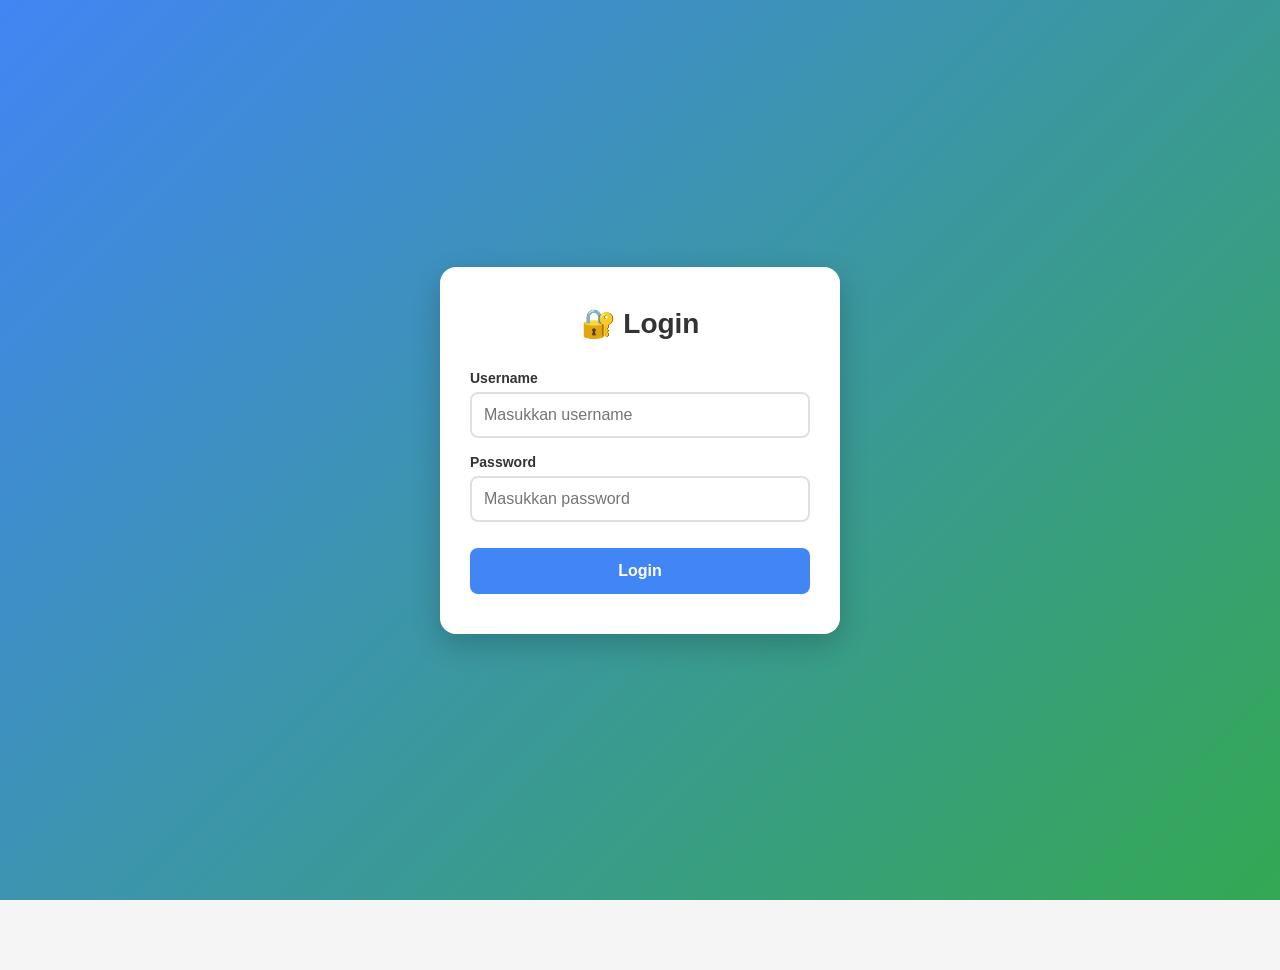
<file: index.html>
<!DOCTYPE html>
<html lang="id">
<head>
  <meta charset="UTF-8">
  <meta name="viewport" content="width=device-width, initial-scale=1.0">
  <meta name="theme-color" content="#4285f4">
  <meta name="apple-mobile-web-app-capable" content="yes">
  <meta name="apple-mobile-web-app-status-bar-style" content="black-translucent">
  <title>Customer Jasa Tirta Luhur💧</title>
  
  <link rel="manifest" href="manifest.json">
  <link rel="stylesheet" href="style.css">
</head>
<body>

  <!-- NOTIFICATION -->
  <div id="notification" class="notification"></div>

  <!-- LOGIN SCREEN -->
  <div id="loginScreen" class="login-container">
    <div class="login-card">
      <h1 class="login-title">🔐 Login</h1>
      <div class="form-group">
        <label>Username</label>
        <input type="text" id="loginUsername" placeholder="Masukkan username">
      </div>
      <div class="form-group">
        <label>Password</label>
        <input type="password" id="loginPassword" placeholder="Masukkan password">
      </div>
      <button class="btn btn-primary" onclick="login()">Login</button>
      <button id="installBtn" onclick="installPWA()">📱 Install Aplikasi</button>
    </div>
  </div>

  <!-- MAIN APP -->
  <div id="mainApp" class="hidden">
    <!-- HEADER -->
    <div class="header">
      <h1>📋 Customer Data</h1>
      <div class="user-info">
        <span id="userDisplay"></span>
        <button onclick="logout()" style="float:right; background:rgba(255,255,255,0.2); border:none; padding:6px 12px; border-radius:6px; color:white; cursor:pointer;">Logout</button>
      </div>
    </div>

    <!-- FORM INPUT -->
    <div id="formScreen" class="container">
      <div class="card">
        <h2 style="margin-bottom:20px; color:#333;">➕ Input Data Baru</h2>
        
        <div class="form-group">
          <label>
            ID Pelanggan *
            <span id="lookupIndicator" class="lookup-indicator"></span>
          </label>
          <!-- Wrapper diperlukan untuk posisi dropdown suggestions -->
          <div class="id-input-wrapper">
            <input type="text" id="idPelanggan" placeholder="Ketik 3 angka terakhir ID atau nama pelanggan..." required autocomplete="off">
            <!-- Dropdown suggestions diinject JS di sini -->
          </div>
          <div class="lookup-hint">💡 Ketik tepat 3 angka terakhir ID (contoh: "023") atau nama pelanggan</div>
        </div>

        <div class="form-group">
          <label>Tanggal *</label>
          <input type="date" id="tanggal" required>
        </div>

        <div class="form-group">
          <label>Nama *</label>
          <input type="text" id="nama" placeholder="Nama lengkap pelanggan" required>
        </div>

        <div class="form-group">
          <label>Alamat *</label>
          <textarea id="alamat" placeholder="Alamat lengkap" required></textarea>
        </div>

        <!-- ✅ UBAH: Status → Kondisi Water Meter -->
        <div class="form-group">
          <label>Kondisi Water Meter *</label>
          <select id="kondisi" required>
            <option value="">Pilih Kondisi</option>
            <option value="Normal">✅ Normal</option>
            <option value="Error">❌ Error</option>
          </select>
        </div>

        <!-- ✅ BARU: Jenis Pengguna -->
        <div class="form-group">
          <label>Jenis Pengguna *</label>
          <select id="jenisPengguna" required>
            <option value="">Pilih Jenis Pengguna</option>
            <option value="Penduduk">🏠 Penduduk</option>
            <option value="Niaga">🏪 Niaga</option>
            <option value="Industri">🏭 Industri</option>
          </select>
        </div>

        <!-- ✅ UBAH: Foto sekarang WAJIB -->
        <div class="form-group">
          <label>Foto Water Meter * <span id="fotoStatus" class="foto-status foto-belum">Belum diambil</span></label>
          <div class="camera-container" id="cameraContainer">
            <video id="video" autoplay playsinline></video>
            <canvas id="canvas"></canvas>
            <div id="cameraPlaceholder" class="camera-placeholder">
              <div>📷</div>
              <div>Tekan "Buka Kamera" untuk mengambil foto</div>
            </div>
          </div>
          <div class="camera-controls">
            <button class="btn btn-primary btn-small" onclick="startCamera()">📷 Buka Kamera</button>
            <button class="btn btn-success btn-small" onclick="capturePhoto()" id="captureBtn" disabled>✓ Ambil Foto</button>
            <button class="btn btn-danger btn-small" onclick="resetCamera()">✕ Reset</button>
          </div>
          <img id="preview" class="preview-img hidden">
        </div>

        <!-- SPAM / Wilayah -->
        <div class="form-group">
          <label>
            SPAM / Wilayah
            <span id="spamAutoIndicator" style="font-size:11px; color:#4caf50; margin-left:6px;"></span>
          </label>
          <input type="text" id="spamWilayah" placeholder="Terisi otomatis dari ID Pelanggan" readonly
            style="background:#f0f4ff; color:#333; cursor:default;">
          <div class="lookup-hint">💡 Terisi otomatis saat ID Pelanggan dipilih dari daftar</div>
        </div>

        <!-- ✅ BARU: Nomor Water Meter -->
        <div class="form-group">
          <label>Pembacaan Water Meter Lama</label>
          <input type="text" id="nomorMeterLama" placeholder="Contoh: WM-2019-00123">
        </div>

        <div class="form-group">
          <label>Pembacaan Water Meter Baru *</label>
          <input type="text" id="nomorMeterBaru" placeholder="Contoh: WM-2026-00456" required>
        </div>

        <div class="form-group">
          <label>Catatan (Opsional)</label>
          <textarea id="catatan" placeholder="Catatan tambahan..."></textarea>
        </div>

        <button class="btn btn-success" onclick="saveData()" id="saveBtn">
          💾 Simpan Data
        </button>
      </div>
    </div>

    <!-- HISTORY SCREEN -->
    <div id="historyScreen" class="container hidden">
      <div class="card">
        <h2 style="margin-bottom:16px; color:#333;">📜 Riwayat Data</h2>

        <!-- ✅ BARU: Filter kondisi dan jenis pengguna -->
        <div class="filter-row">
          <select id="filterKondisi" onchange="loadHistory()">
            <option value="">Semua Kondisi</option>
            <option value="Normal">✅ Normal</option>
            <option value="Error">❌ Error</option>
          </select>
          <select id="filterJenis" onchange="loadHistory()">
            <option value="">Semua Jenis</option>
            <option value="Penduduk">🏠 Penduduk</option>
            <option value="Niaga">🏪 Niaga</option>
            <option value="Industri">🏭 Industri</option>
          </select>
        </div>

        <button class="btn btn-primary" onclick="loadHistory()" style="margin-bottom:16px;">
          🔄 Refresh
        </button>
        <div id="historyList"></div>
      </div>
    </div>

    <!-- BOTTOM NAVIGATION -->
    <div class="bottom-nav">
      <button class="nav-item active" onclick="switchScreen('form')">
        <div class="nav-icon">➕</div>
        <div class="nav-label">Input</div>
      </button>
      <button class="nav-item" onclick="switchScreen('history')">
        <div class="nav-icon">📜</div>
        <div class="nav-label">Riwayat</div>
      </button>
    </div>
  </div>

  <script src="app.js"></script>

</body>
</html>
</file>
<file: style.css>
* {
  margin: 0;
  padding: 0;
  box-sizing: border-box;
}

body {
  font-family: -apple-system, BlinkMacSystemFont, 'Segoe UI', Roboto, Oxygen, Ubuntu, Cantarell, sans-serif;
  background: #f5f5f5;
  padding-bottom: 70px;
}

/* ==========================================
   HEADER
   ========================================== */
.header {
  background: linear-gradient(135deg, #4285f4 0%, #34a853 100%);
  color: white;
  padding: 20px;
  box-shadow: 0 2px 10px rgba(0,0,0,0.1);
  position: sticky;
  top: 0;
  z-index: 100;
}

.header h1 {
  font-size: 24px;
  margin-bottom: 5px;
}

.header .user-info {
  font-size: 14px;
  opacity: 0.9;
}

/* ==========================================
   LAYOUT
   ========================================== */
.container {
  max-width: 600px;
  margin: 0 auto;
  padding: 20px;
}

.card {
  background: white;
  border-radius: 12px;
  padding: 20px;
  margin-bottom: 20px;
  box-shadow: 0 2px 8px rgba(0,0,0,0.1);
}

/* ==========================================
   FORM
   ========================================== */
.form-group {
  margin-bottom: 16px;
}

label {
  display: block;
  margin-bottom: 6px;
  font-weight: 600;
  color: #333;
  font-size: 14px;
}

input, textarea, select {
  width: 100%;
  padding: 12px;
  border: 2px solid #e0e0e0;
  border-radius: 8px;
  font-size: 16px;
  transition: border-color 0.3s;
  background: white;
}

input:focus, textarea:focus, select:focus {
  outline: none;
  border-color: #4285f4;
}

textarea {
  min-height: 80px;
  resize: vertical;
}

/* ==========================================
   BUTTONS
   ========================================== */
.btn {
  width: 100%;
  padding: 14px;
  border: none;
  border-radius: 8px;
  font-size: 16px;
  font-weight: 600;
  cursor: pointer;
  transition: all 0.3s;
  margin-top: 10px;
}

.btn-primary {
  background: #4285f4;
  color: white;
}

.btn-primary:hover {
  background: #357ae8;
  transform: translateY(-2px);
  box-shadow: 0 4px 12px rgba(66, 133, 244, 0.3);
}

.btn-success {
  background: #34a853;
  color: white;
}

.btn-success:hover {
  background: #2d9249;
  transform: translateY(-2px);
  box-shadow: 0 4px 12px rgba(52, 168, 83, 0.3);
}

.btn-danger {
  background: #ea4335;
  color: white;
}

.btn-danger:hover {
  background: #d33426;
}

.btn:disabled {
  opacity: 0.5;
  cursor: not-allowed;
  transform: none !important;
  box-shadow: none !important;
}

.btn-small {
  padding: 10px;
  font-size: 14px;
}

/* ==========================================
   CAMERA
   ========================================== */
.camera-container {
  position: relative;
  width: 100%;
  padding-top: 75%;
  background: #f0f0f0;
  border-radius: 8px;
  overflow: hidden;
  margin-bottom: 10px;
  border: 2px dashed #ccc;
}

#video, #canvas {
  position: absolute;
  top: 0;
  left: 0;
  width: 100%;
  height: 100%;
  object-fit: cover;
}

#canvas {
  display: none;
}

/* ✅ BARU: Placeholder saat kamera belum dibuka */
.camera-placeholder {
  position: absolute;
  top: 0; left: 0; right: 0; bottom: 0;
  display: flex;
  flex-direction: column;
  align-items: center;
  justify-content: center;
  gap: 8px;
  color: #999;
  font-size: 14px;
  text-align: center;
  padding: 16px;
}

.camera-placeholder div:first-child {
  font-size: 40px;
}

.camera-controls {
  display: flex;
  gap: 10px;
  margin-top: 10px;
}

.preview-img {
  width: 100%;
  border-radius: 8px;
  margin-top: 10px;
  border: 2px solid #34a853;
}

/* ✅ BARU: Indikator status foto */
.foto-status {
  display: inline-block;
  margin-left: 8px;
  padding: 2px 8px;
  border-radius: 12px;
  font-size: 12px;
  font-weight: 600;
  vertical-align: middle;
}

.foto-belum {
  background: #fff3e0;
  color: #e65100;
}

.foto-sudah {
  background: #e8f5e9;
  color: #2e7d32;
}

/* ==========================================
   HISTORY
   ========================================== */

/* ✅ BARU: Filter row di atas history */
.filter-row {
  display: flex;
  gap: 10px;
  margin-bottom: 12px;
}

.filter-row select {
  flex: 1;
  padding: 10px;
  font-size: 14px;
}

.history-item {
  padding: 16px;
  border-bottom: 1px solid #e0e0e0;
  cursor: pointer;
  transition: background 0.2s;
}

.history-item:hover {
  background: #f8f9fa;
}

.history-item:last-child {
  border-bottom: none;
}

.history-date {
  font-size: 12px;
  color: #666;
  margin-bottom: 4px;
}

.history-name {
  font-weight: 600;
  color: #333;
  margin-bottom: 4px;
  font-size: 16px;
}

.history-id {
  font-size: 14px;
  color: #666;
  margin-bottom: 2px;
}

/* ==========================================
   STATUS BADGES
   ========================================== */
.status-badge {
  display: inline-block;
  padding: 4px 12px;
  border-radius: 20px;
  font-size: 12px;
  font-weight: 600;
}

/* ✅ UBAH: Kondisi water meter — ganti dari status aktif/nonaktif/pending */
.kondisi-normal {
  background: #e8f5e9;
  color: #2e7d32;
}

.kondisi-error {
  background: #ffebee;
  color: #c62828;
}

/* ✅ BARU: Badge jenis pengguna */
.jenis-badge {
  background: #e8f0fe;
  color: #1a56db;
}

/* ==========================================
   BOTTOM NAVIGATION
   ========================================== */
.bottom-nav {
  position: fixed;
  bottom: 0;
  left: 0;
  right: 0;
  background: white;
  display: flex;
  justify-content: space-around;
  padding: 10px 0;
  box-shadow: 0 -2px 10px rgba(0,0,0,0.1);
  z-index: 100;
}

.nav-item {
  flex: 1;
  text-align: center;
  padding: 8px;
  cursor: pointer;
  transition: all 0.3s;
  border: none;
  background: none;
  color: #666;
}

.nav-item.active {
  color: #4285f4;
}

.nav-icon {
  font-size: 24px;
  margin-bottom: 4px;
}

.nav-label {
  font-size: 12px;
  font-weight: 600;
}

/* ==========================================
   NOTIFICATION
   ========================================== */
.notification {
  position: fixed;
  top: 20px;
  right: 20px;
  background: white;
  padding: 16px 20px;
  border-radius: 8px;
  box-shadow: 0 4px 12px rgba(0,0,0,0.2);
  z-index: 1000;
  display: none;
  max-width: 300px;
  font-size: 14px;
  font-weight: 500;
}

.notification.show {
  display: block;
  animation: slideIn 0.3s ease;
}

.notification.success {
  border-left: 4px solid #34a853;
}

.notification.error {
  border-left: 4px solid #ea4335;
}

.notification.info {
  border-left: 4px solid #4285f4;
}

@keyframes slideIn {
  from { transform: translateX(400px); opacity: 0; }
  to   { transform: translateX(0);     opacity: 1; }
}

/* ==========================================
   LOADING
   ========================================== */
.loading {
  text-align: center;
  padding: 20px;
  color: #666;
}

.spinner {
  border: 3px solid #f3f3f3;
  border-top: 3px solid #4285f4;
  border-radius: 50%;
  width: 40px;
  height: 40px;
  animation: spin 1s linear infinite;
  margin: 0 auto 10px;
}

@keyframes spin {
  0%   { transform: rotate(0deg); }
  100% { transform: rotate(360deg); }
}

/* ==========================================
   UTILITIES
   ========================================== */
.hidden {
  display: none !important;
}

/* ==========================================
   LOGIN
   ========================================== */
.login-container {
  min-height: 100vh;
  display: flex;
  align-items: center;
  justify-content: center;
  background: linear-gradient(135deg, #4285f4 0%, #34a853 100%);
  padding: 20px;
}

.login-card {
  background: white;
  border-radius: 16px;
  padding: 40px 30px;
  width: 100%;
  max-width: 400px;
  box-shadow: 0 10px 30px rgba(0,0,0,0.2);
}

.login-title {
  text-align: center;
  color: #333;
  margin-bottom: 30px;
  font-size: 28px;
}

#installBtn {
  background: #34a853;
  color: white;
  border: none;
  padding: 14px;
  border-radius: 8px;
  cursor: pointer;
  margin-top: 10px;
  display: none;
  width: 100%;
  font-size: 16px;
  font-weight: 600;
}

/* ==========================================
   AUTO-FILL ID PELANGGAN
   ========================================== */

/* Wrapper untuk posisi dropdown */
.id-input-wrapper {
  position: relative;
}

/* Hint teks di bawah input ID */
.lookup-hint {
  font-size: 12px;
  color: #888;
  margin-top: 4px;
}

/* Indikator status lookup di sebelah label */
.lookup-indicator {
  display: inline-block;
  font-size: 12px;
  font-weight: 600;
  margin-left: 8px;
  vertical-align: middle;
  min-width: 100px;
}

.lookup-indicator.looking  { color: #f57c00; }
.lookup-indicator.found    { color: #2e7d32; }
.lookup-indicator.notfound { color: #c62828; }

/* Dropdown autocomplete */
.suggestion-dropdown {
  position: absolute;
  top: 100%;
  left: 0;
  right: 0;
  background: white;
  border: 2px solid #4285f4;
  border-top: none;
  border-radius: 0 0 8px 8px;
  box-shadow: 0 4px 12px rgba(0,0,0,0.15);
  z-index: 500;
  max-height: 280px;
  overflow-y: auto;
  display: none;
}

.suggestion-item {
  padding: 10px 14px;
  cursor: pointer;
  border-bottom: 1px solid #f0f0f0;
  transition: background 0.15s;
}

.suggestion-item:last-child {
  border-bottom: none;
}

.suggestion-item:hover {
  background: #e8f0fe;
}

.suggestion-id {
  font-size: 13px;
  font-weight: 700;
  color: #1a56db;
}

.suggestion-nama {
  font-size: 14px;
  color: #333;
  font-weight: 600;
  margin-top: 2px;
}

.suggestion-meta {
  font-size: 12px;
  color: #888;
  margin-top: 2px;
}

/* Animasi highlight field yang terisi otomatis */
@keyframes autoFillPulse {
  0%   { background: #e8f5e9; border-color: #34a853; }
  70%  { background: #e8f5e9; border-color: #34a853; }
  100% { background: white;   border-color: #e0e0e0; }
}

.autofilled {
  animation: autoFillPulse 2.5s ease forwards;
}
</file>
